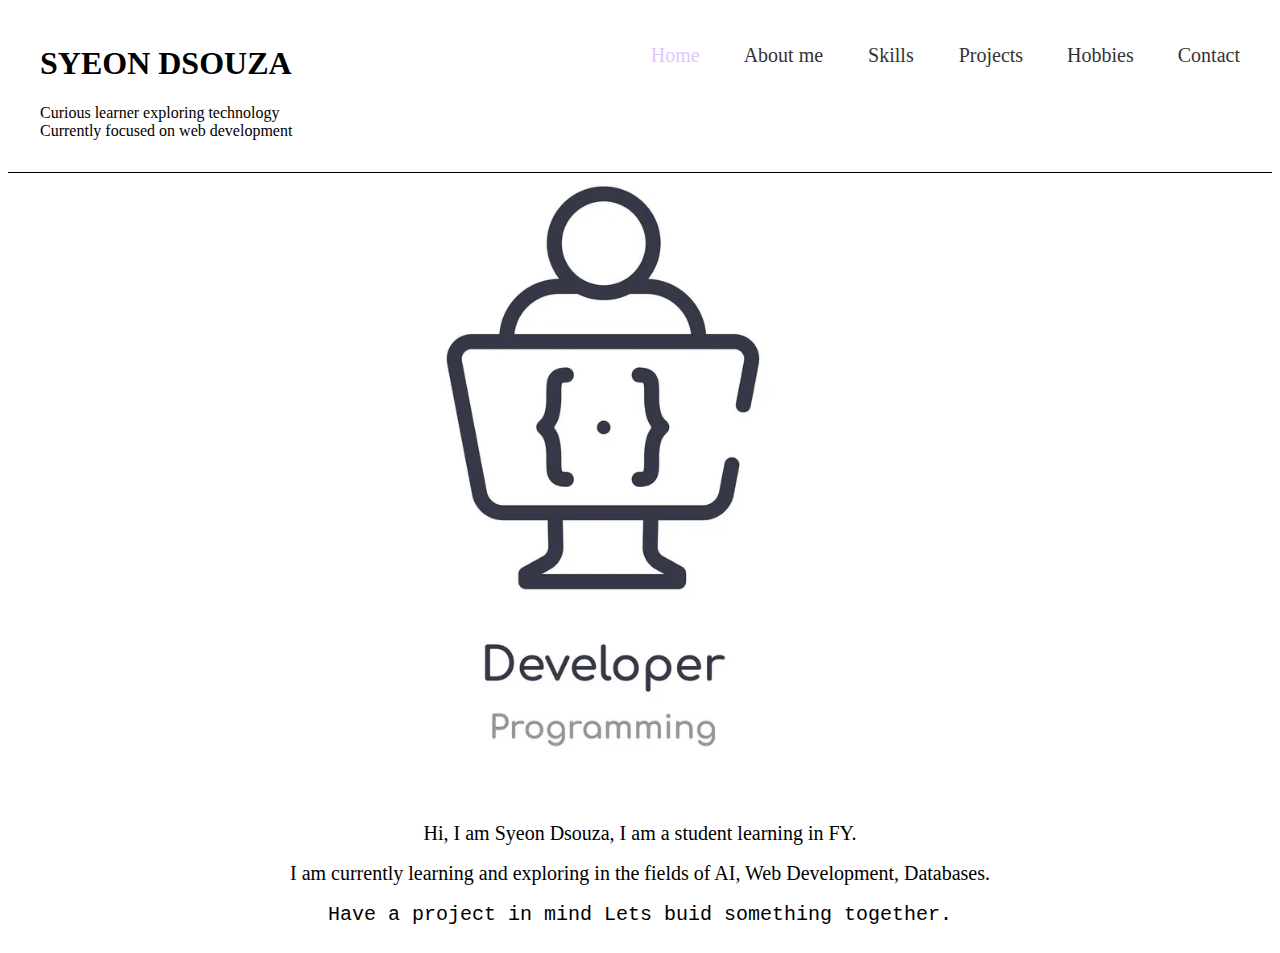
<file: index.html>
<!doctype html>
<html lang="en">
  <head>
    <link rel="stylesheet" href="style.css" />
    <title>Home</title>
  </head>
  <body>
    <header class="header">
      <div class="hero">
        <h1>SYEON DSOUZA</h1>
        <p>
          Curious learner exploring technology<br />
          Currently focused on web development
        </p>
      </div>
      <nav class="nav">
        <a href="Portfolio.html" class="active">Home</a>
        <a href="about.html">About me </a>
        <a href="skills.html">Skills </a>
        <a href="project.html">Projects</a>
        <a href="hobbies.html">Hobbies</a>
        <a href="contact.html">Contact</a>
      </nav>
    </header>
    <div class="background"></div>
    <div class="section">
      <p class="abo1">
        Hi, I am Syeon Dsouza, I am a student learning in FY.<br />
        I am currently learning and exploring in the fields of AI, Web
        Development, Databases.
        <br />
        <code>Have a project in mind Lets buid something together.</code>
      </p>
    </div>
  </body>
</html>
</file>
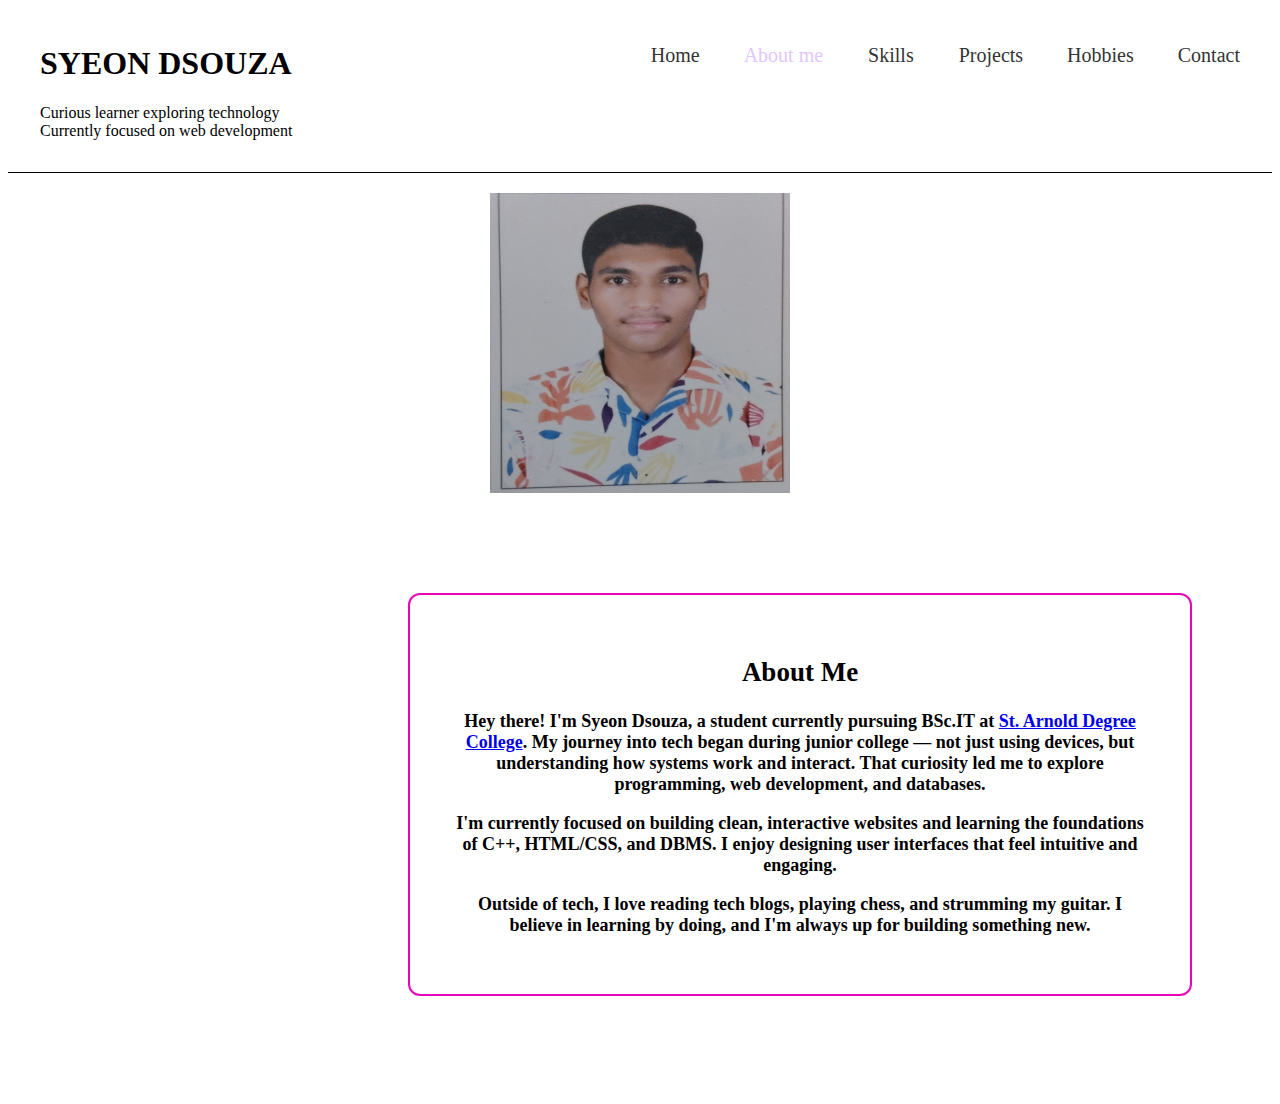
<file: about.html>
<!doctype html>
<html lang="en">
  <head>
    <link rel="stylesheet" href="style.css" />
    <title>About</title>
  </head>
  <body>
    <header class="header">
      <div class="hero">
        <h1>SYEON DSOUZA</h1>
        <p>
          Curious learner exploring technology<br />
          Currently focused on web development
        </p>
      </div>
      <nav class="nav">
        <a href="Portfolio.html">Home</a>
        <a href="about.html" class="active">About me </a>
        <a href="skills.html">Skills </a>
        <a href="project.html">Projects</a>
        <a href="hobbies.html">Hobbies</a>
        <a href="contact.html">Contact</a>
      </nav>
    </header>
    <img
      src="WhatsApp Image 2026-01-24 at 8.03.49 AM.jpeg"
      height="300px"
      style="
        margin-left: auto;
        margin-right: auto;
        display: block;
        margin-top: 20px;
      "
    />
    <div class="section">
      <div class="abo">
        <h2>About Me</h2>
        <p>
          Hey there! I'm Syeon Dsouza, a student currently pursuing BSc.IT at
          <a href="https://arnoldscollegeandheri.edu.in/">
            St. Arnold Degree College</a
          >. My journey into tech began during junior college — not just using
          devices, but understanding how systems work and interact. That
          curiosity led me to explore programming, web development, and
          databases.
        </p>
        <p>
          I'm currently focused on building clean, interactive websites and
          learning the foundations of C++, HTML/CSS, and DBMS. I enjoy designing
          user interfaces that feel intuitive and engaging.
        </p>
        <p>
          Outside of tech, I love reading tech blogs, playing chess, and
          strumming my guitar. I believe in learning by doing, and I'm always up
          for building something new.
        </p>
      </div>
    </div>
  </body>
</html>
</file>
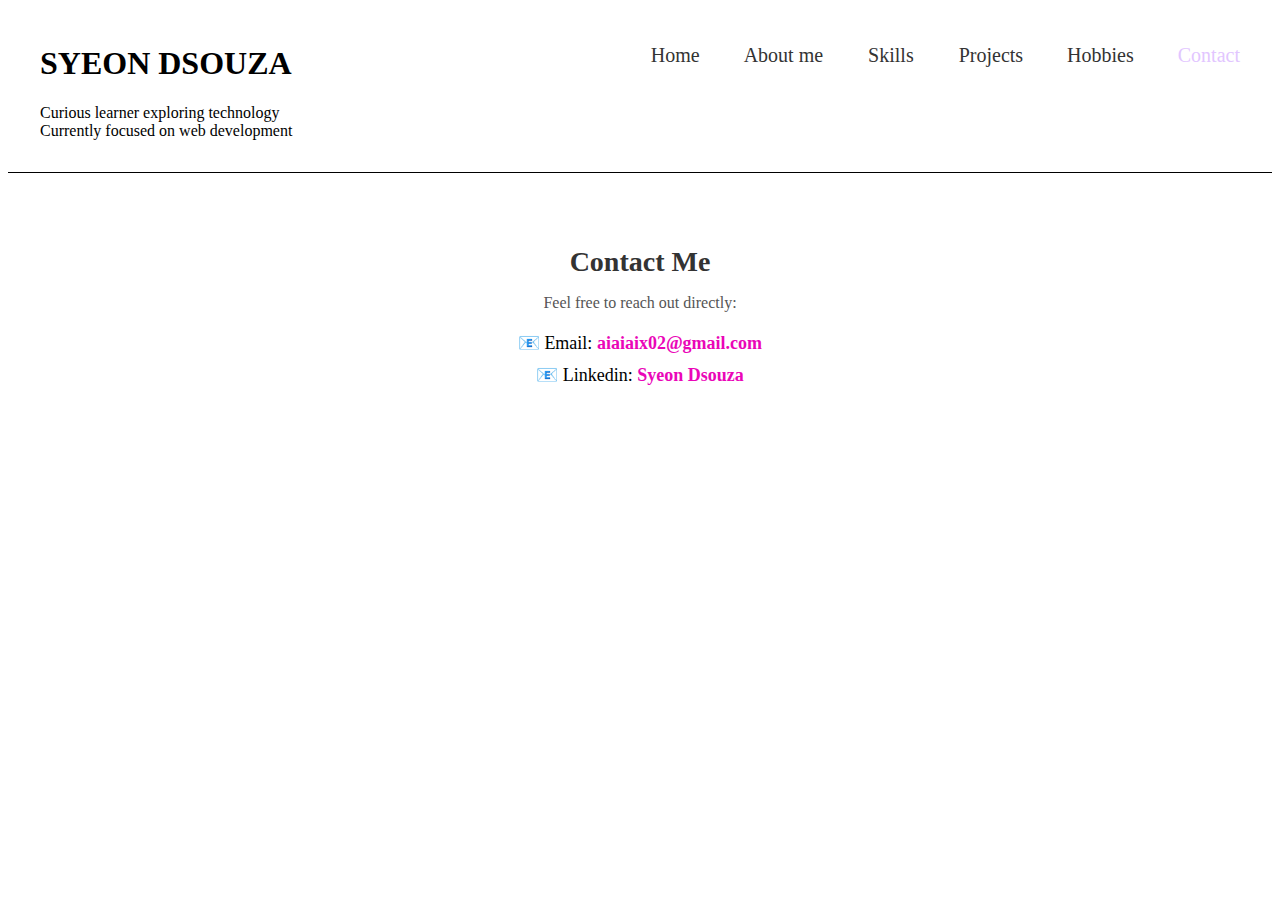
<file: contact.html>
<!doctype html>
<html lang="en">
  <head>
    <link rel="stylesheet" href="style.css" />
    <title>Contact</title>
  </head>
  <body>
    <header class="header">
      <div class="hero">
        <h1>SYEON DSOUZA</h1>
        <p>
          Curious learner exploring technology<br />
          Currently focused on web development
        </p>
      </div>
      <nav class="nav">
        <a href="Portfolio.html">Home</a>
        <a href="about.html">About me </a>
        <a href="skills.html">Skills </a>
        <a href="project.html">Projects</a>
        <a href="hobbies.html">Hobbies</a>
        <a href="contact.html" class="active">Contact</a>
      </nav>
    </header>

    <section class="contact-section">
      <h2 class="section-title">Contact Me</h2>
      <p class="contact-text">Feel free to reach out directly:</p>

      <div class="contact-links">
        <p>
          📧 Email:
          <a href="mailto:aiaiaix02@gmail.com">aiaiaix02@gmail.com</a>
        </p>
        <p>
          📧 Linkedin:
          <a href="https://www.linkedin.com/in/syeon-dsouza-b6b151397/"
            >Syeon Dsouza</a
          >
        </p>
      </div>
    </section>
  </body>
</html>
</file>
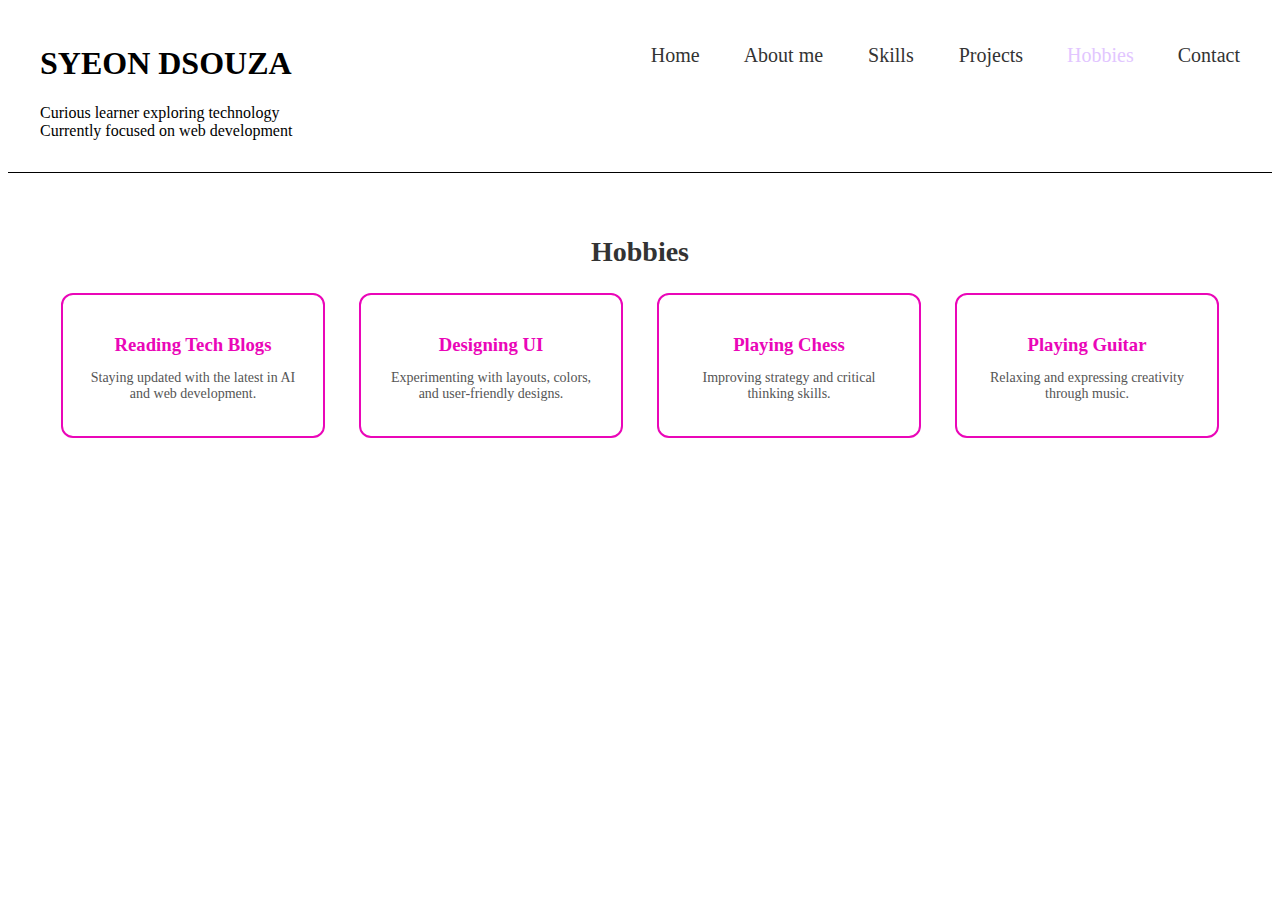
<file: hobbies.html>
<!doctype html>
<html lang="en">
  <head>
    <link rel="stylesheet" href="style.css" />
    <title>Hobbies</title>
  </head>
  <body>
    <header class="header">
      <div class="hero">
        <h1>SYEON DSOUZA</h1>
        <p>
          Curious learner exploring technology<br />
          Currently focused on web development
        </p>
      </div>
      <nav class="nav">
        <a href="Portfolio.html">Home</a>
        <a href="about.html">About me </a>
        <a href="skills.html">Skills </a>
        <a href="project.html">Projects</a>
        <a href="hobbies.html" class="active">Hobbies</a>
        <a href="contact.html">Contact</a>
      </nav>
    </header>
    <section class="hobbies-section">
      <h2 class="section-title">Hobbies</h2>
      <div class="card">
        <h3>Reading Tech Blogs</h3>
        <p>Staying updated with the latest in AI and web development.</p>
      </div>
      <div class="card">
        <h3>Designing UI</h3>
        <p>Experimenting with layouts, colors, and user-friendly designs.</p>
      </div>
      <div class="card">
        <h3>Playing Chess</h3>
        <p>Improving strategy and critical thinking skills.</p>
      </div>
      <div class="card">
        <h3>Playing Guitar</h3>
        <p>Relaxing and expressing creativity through music.</p>
      </div>
    </section>
  </body>
</html>
</file>
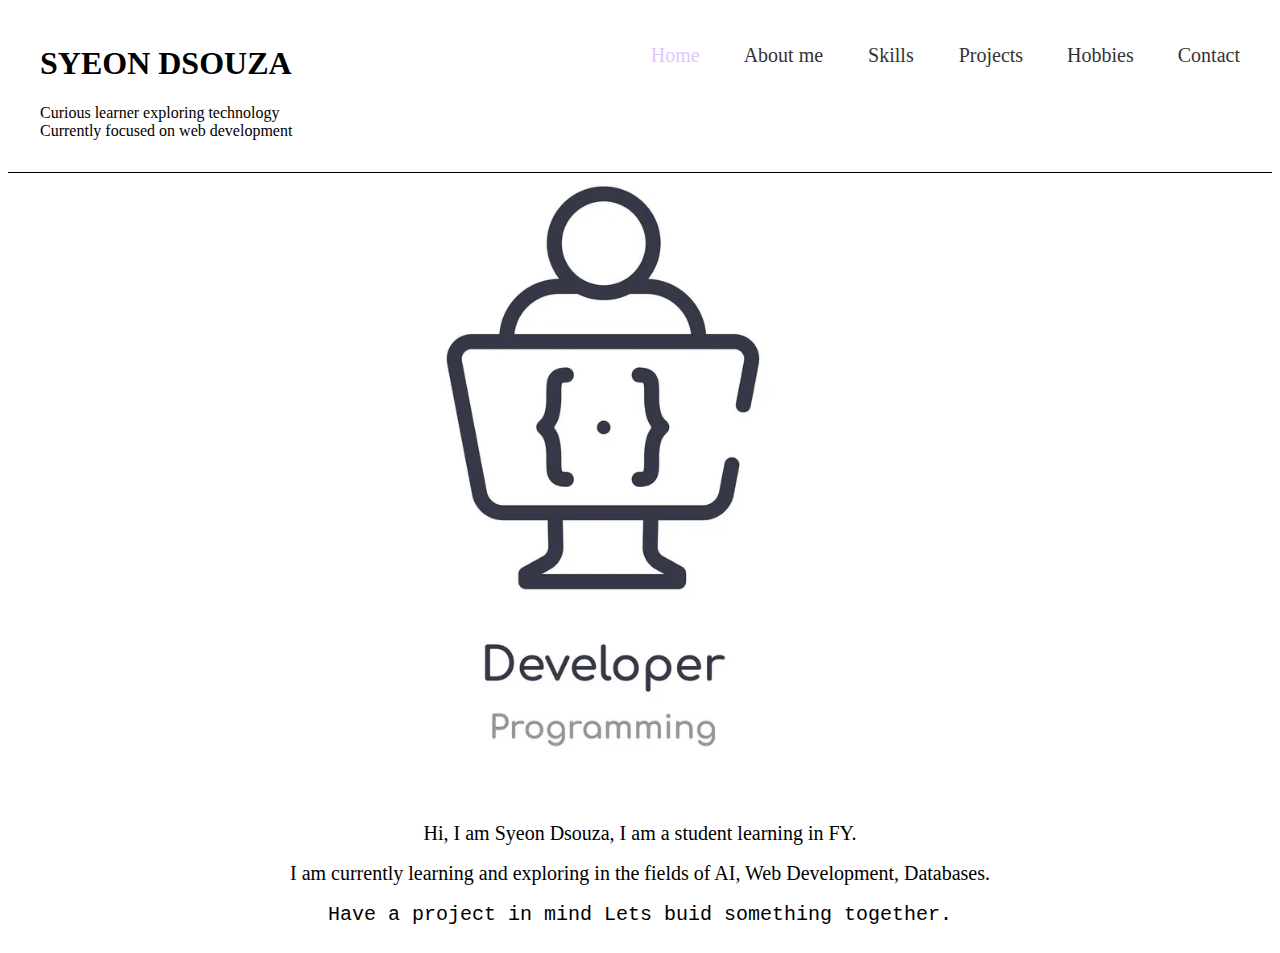
<file: Portfolio.html>
<!DOCTYPE html>
<html lang="en">
  <head>
    <link rel="stylesheet" href="style.css" />
    <title>Home</title>
  </head>
  <body>
    <header class="header">
      <div class="hero">
        <h1>SYEON DSOUZA</h1>
        <p>
          Curious learner exploring technology<br />
          Currently focused on web development
        </p>
      </div>
      <nav class="nav">
        <a href="Portfolio.html" class="active">Home</a>
        <a href="about.html">About me </a>
        <a href="skills.html">Skills </a>
        <a href="project.html">Projects</a>
        <a href="hobbies.html">Hobbies</a>
        <a href="contact.html">Contact</a>
      </nav>
    </header>
    <div class="background"></div>
    <div class="section">
      <p class="abo1">
        Hi, I am Syeon Dsouza, I am a student learning in FY.<br />
        I am currently learning and exploring in the fields of AI, Web
        Development, Databases.
        <br />
        <code>Have a project in mind Lets buid something together.</code>
      </p>
    </div>
  </body>
</html>
</file>
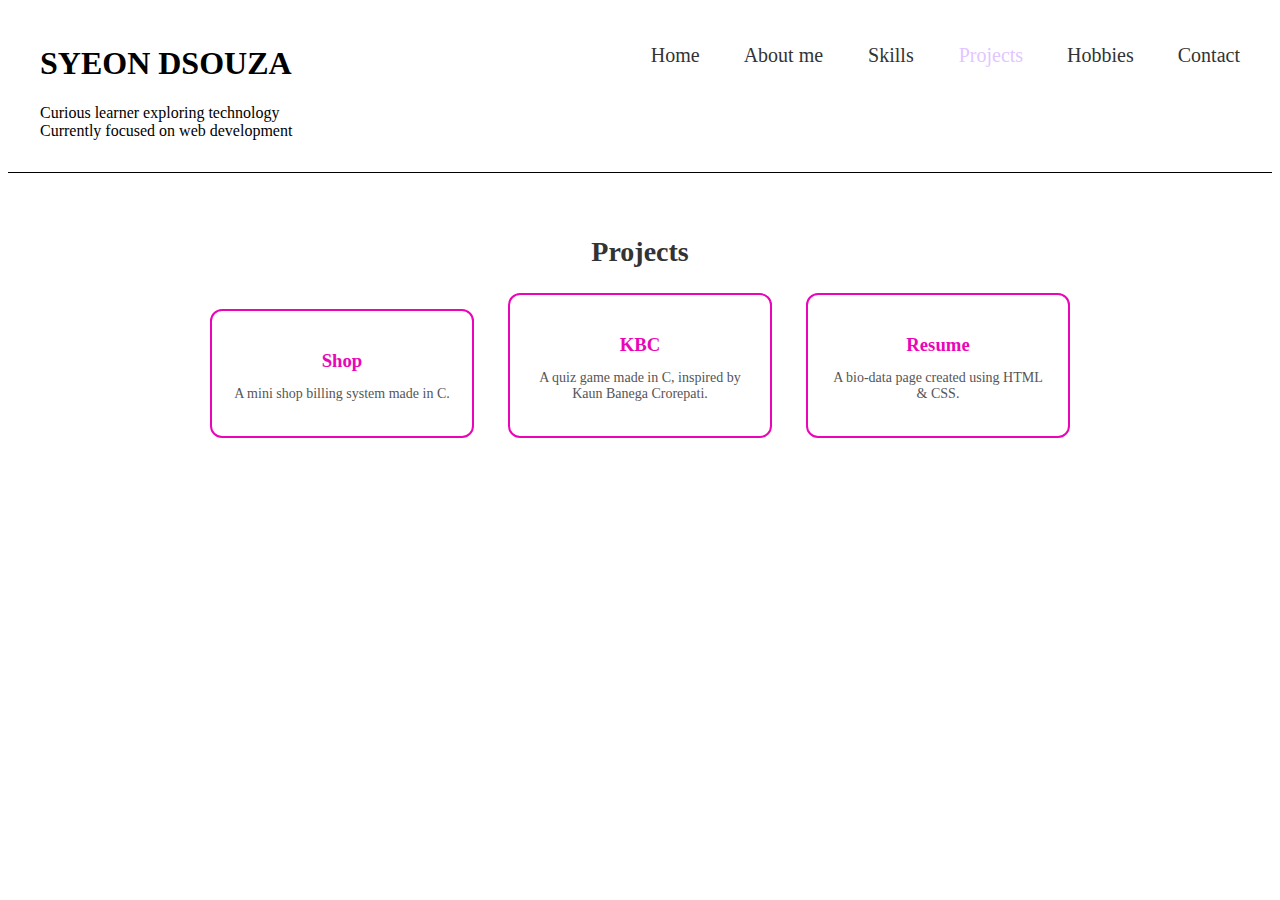
<file: project.html>
<!doctype html>
<html lang="en">
  <head>
    <link rel="stylesheet" href="style.css" />
    <title>Projects</title>
  </head>
  <body>
    <header class="header">
      <div class="hero">
        <h1>SYEON DSOUZA</h1>
        <p>
          Curious learner exploring technology<br />
          Currently focused on web development
        </p>
      </div>
      <nav class="nav">
        <a href="Portfolio.html">Home</a>
        <a href="about.html">About me </a>
        <a href="skills.html">Skills </a>
        <a href="project.html" class="active">Projects</a>
        <a href="hobbies.html">Hobbies</a>
        <a href="contact.html">Contact</a>
      </nav>
    </header>
    <section class="projects-section">
      <h2 class="section-title">Projects</h2>
      <div class="card">
        <h3>Shop</h3>
        <p>A mini shop billing system made in C.</p>
      </div>
      <div class="card">
        <h3>KBC</h3>
        <p>A quiz game made in C, inspired by Kaun Banega Crorepati.</p>
      </div>
      <div class="card">
        <h3>Resume</h3>
        <p>A bio-data page created using HTML & CSS.</p>
      </div>
    </section>
  </body>
</html>
</file>
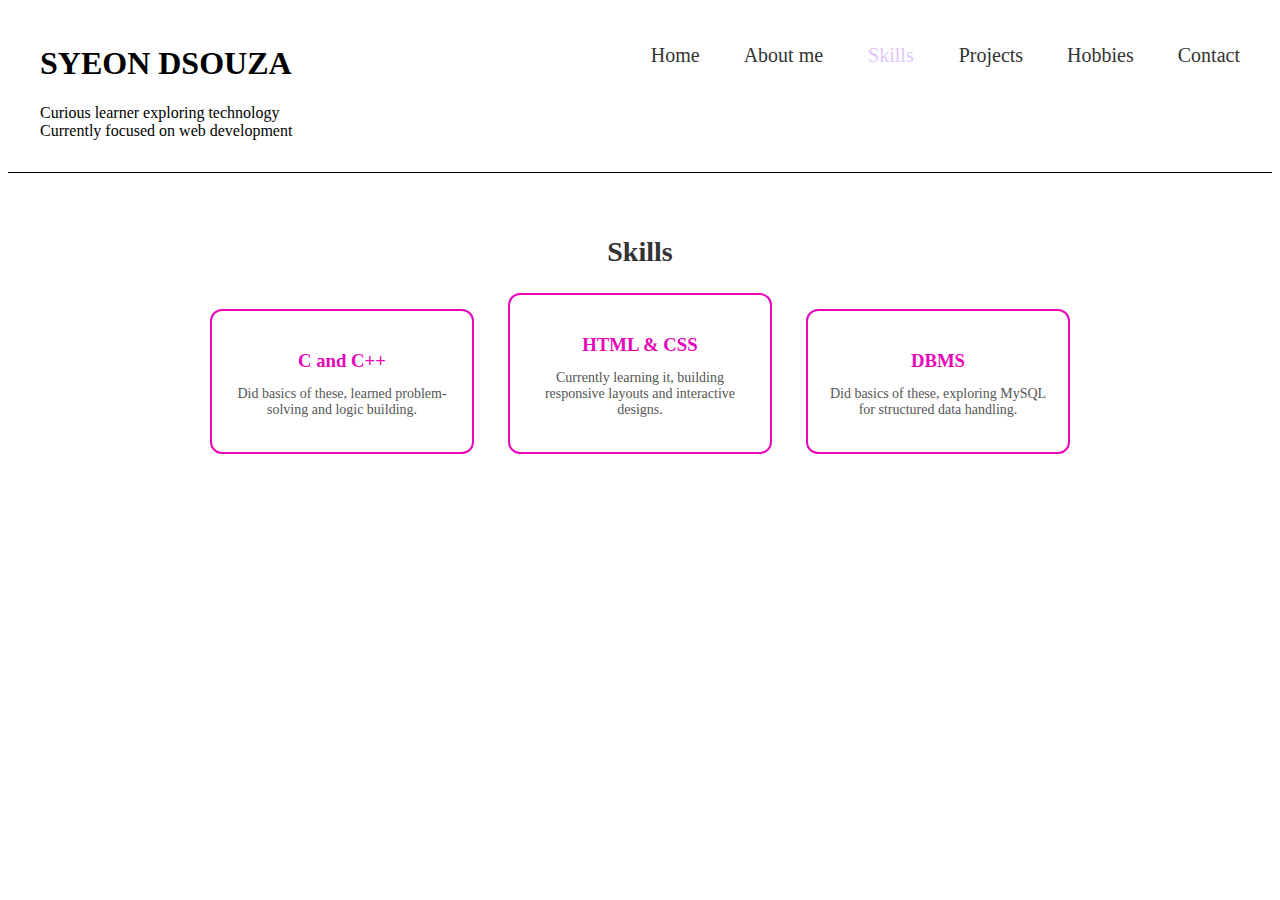
<file: skills.html>
<!doctype html>
<html lang="en">
  <head>
    <link rel="stylesheet" href="style.css" />
    <title>Skills</title>
  </head>
  <body>
    <header class="header">
      <div class="hero">
        <h1>SYEON DSOUZA</h1>
        <p>
          Curious learner exploring technology<br />
          Currently focused on web development
        </p>
      </div>
      <nav class="nav">
        <a href="Portfolio.html">Home</a>
        <a href="about.html">About me </a>
        <a href="skills.html" class="active">Skills </a>
        <a href="project.html">Projects</a>
        <a href="hobbies.html">Hobbies</a>
        <a href="contact.html">Contact</a>
      </nav>
    </header>
    <!-- Skills Section -->
    <section class="skills-section">
      <h2 class="section-title">Skills</h2>
      <div class="card">
        <h3>C and C++</h3>
        <p>Did basics of these, learned problem-solving and logic building.</p>
      </div>
      <div class="card">
        <h3>HTML & CSS</h3>
        <p>
          Currently learning it, building responsive layouts and interactive
          designs.
        </p>
      </div>
      <div class="card">
        <h3>DBMS</h3>
        <p>
          Did basics of these, exploring MySQL for structured data handling.
        </p>
      </div>
    </section>
  </body>
</html>
</file>
<file: style.css>
.background {
  background-image: url("por.png");
  background-size: cover;
  background-repeat: no-repeat;
  background-position: center;
  height: 600px; /* or any height you want */
  width: 100%; /* full width */
}

.header {
  display: flex;
  justify-content: space-between;
  padding: 16px 32px;
  border-bottom: 1px solid #000000;
}

.nav a.active {
  color: #e2c6ff;
}
.nav a {
  margin-left: 40px;
  text-decoration: none;
  color: #333;
  font-size: 20px;
}
.nav {
  padding-top: 20px;
}

.nav a:hover {
  letter-spacing: 5px;
  color: #ea06b8;
}

.ado:hover {
  padding-left: 20px;
  border-left: solid 5px #ea06b8;
}

.abo a:hover {
  color: #ea06b8;
}

.abo {
  display: inline-block;
  font-weight: bolder;
  font-size: large;
  margin: 100px;
  margin-top: 100px;
  padding: 40px;
  border: 2px solid #ea06b8;
  border-radius: 12px;
  text-align: center;
  margin-left: 400px;
  width: 700px;
}

.abo1 {
  padding-top: 20px;
  font-size: 20px;
  line-height: 40px;
  text-align: center;
  text-decoration: none;
}

.section-title {
  text-align: center;
  font-size: 28px;
  margin-bottom: 20px;
  color: #333;
}

.skills-section,
.projects-section,
.hobbies-section {
  padding: 40px 20px;
  text-align: center;
}

.card {
  display: inline-block;
  width: 220px;
  margin: 15px;
  padding: 20px;
  background-color: #ffffff;
  border: 2px solid #ea06b8;
  border-radius: 12px;
  text-align: center;
}

.card:hover {
  box-shadow: 0 6px 15px rgba(0, 0, 0, 0.2);
}

.card h3 {
  margin-bottom: 10px;
  color: #ea06b8;
}

.card p {
  font-size: 14px;
  color: #555;
}

.contact-section {
  padding: 50px 20px;
  text-align: center;
}

.section-title {
  font-size: 28px;
  margin-bottom: 10px;
  color: #333;
}

.contact-text {
  font-size: 16px;
  margin-bottom: 20px;
  color: #555;
}

.contact-links p {
  font-size: 18px;
  margin: 10px 0;
}

.contact-links a {
  color: #ea06b8;
  text-decoration: none;
  font-weight: bold;
}

.contact-links a:hover {
  color: #c00490;
}
</file>
